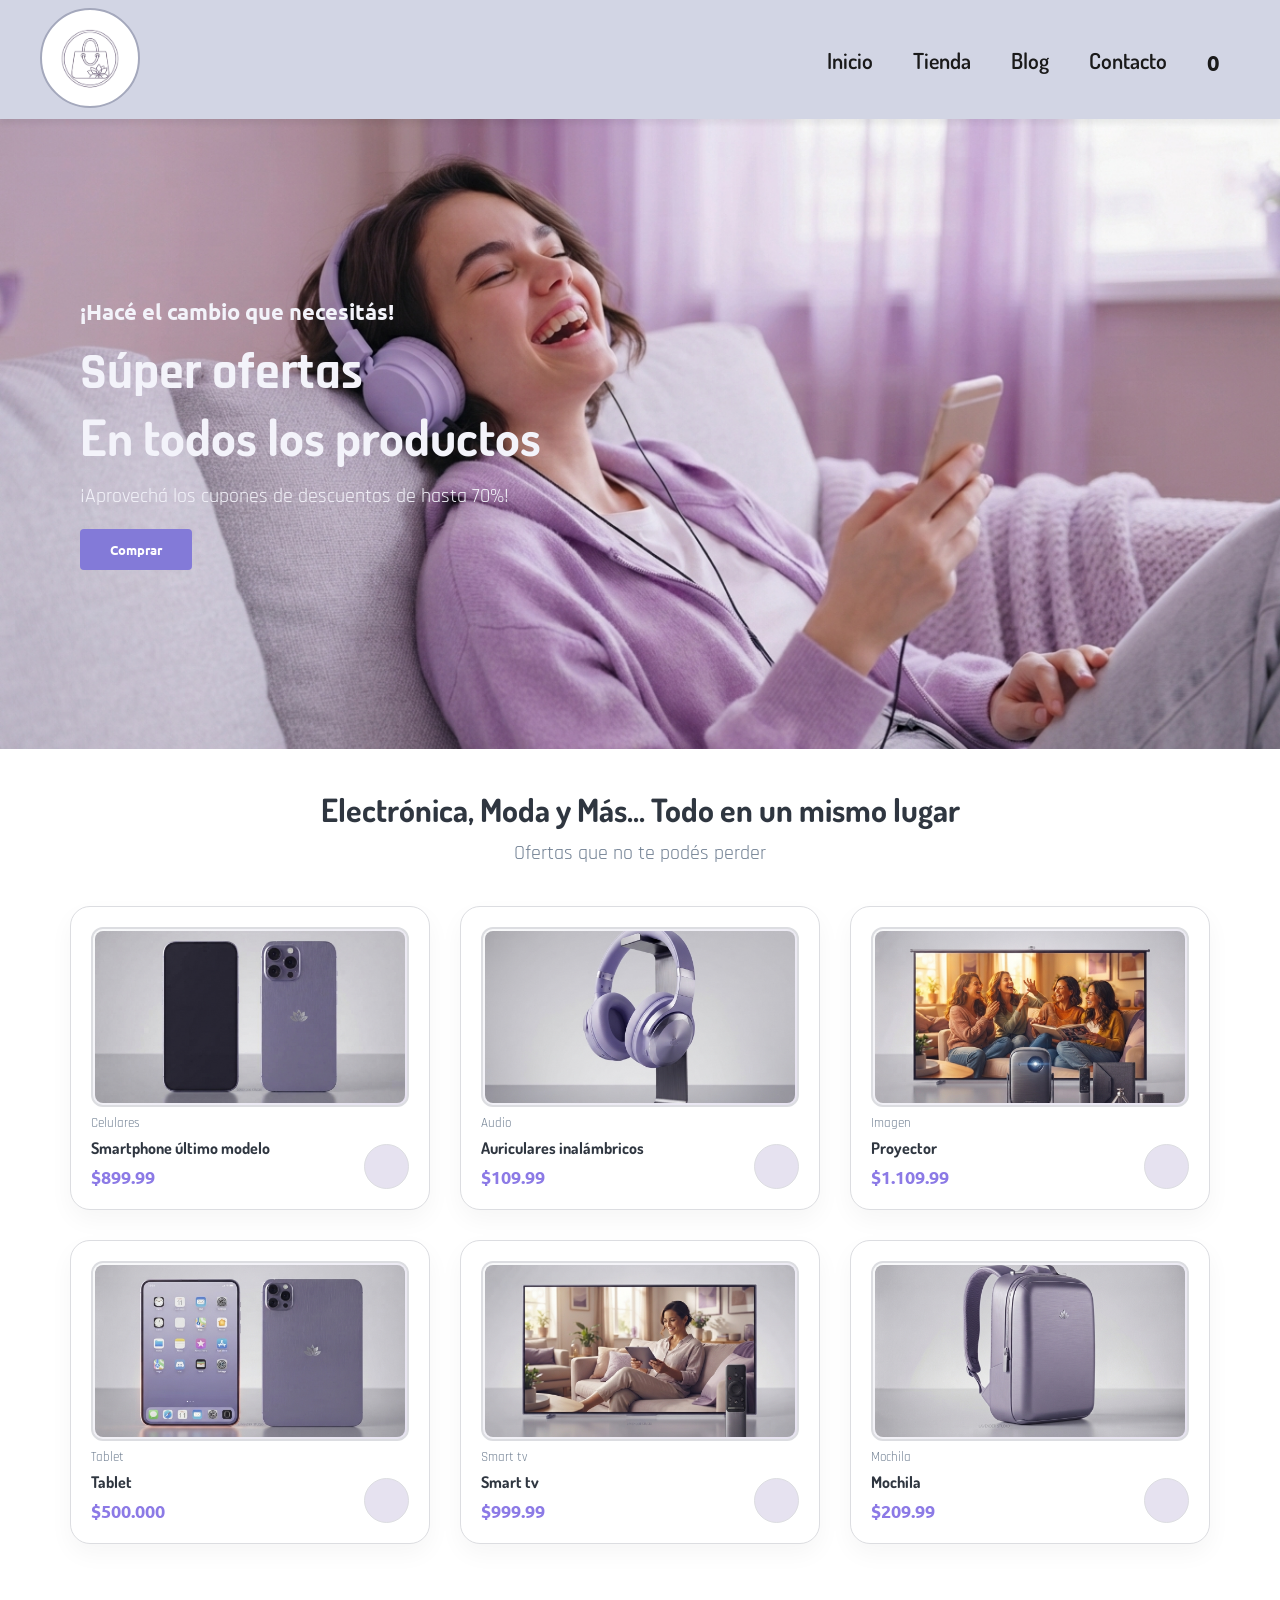
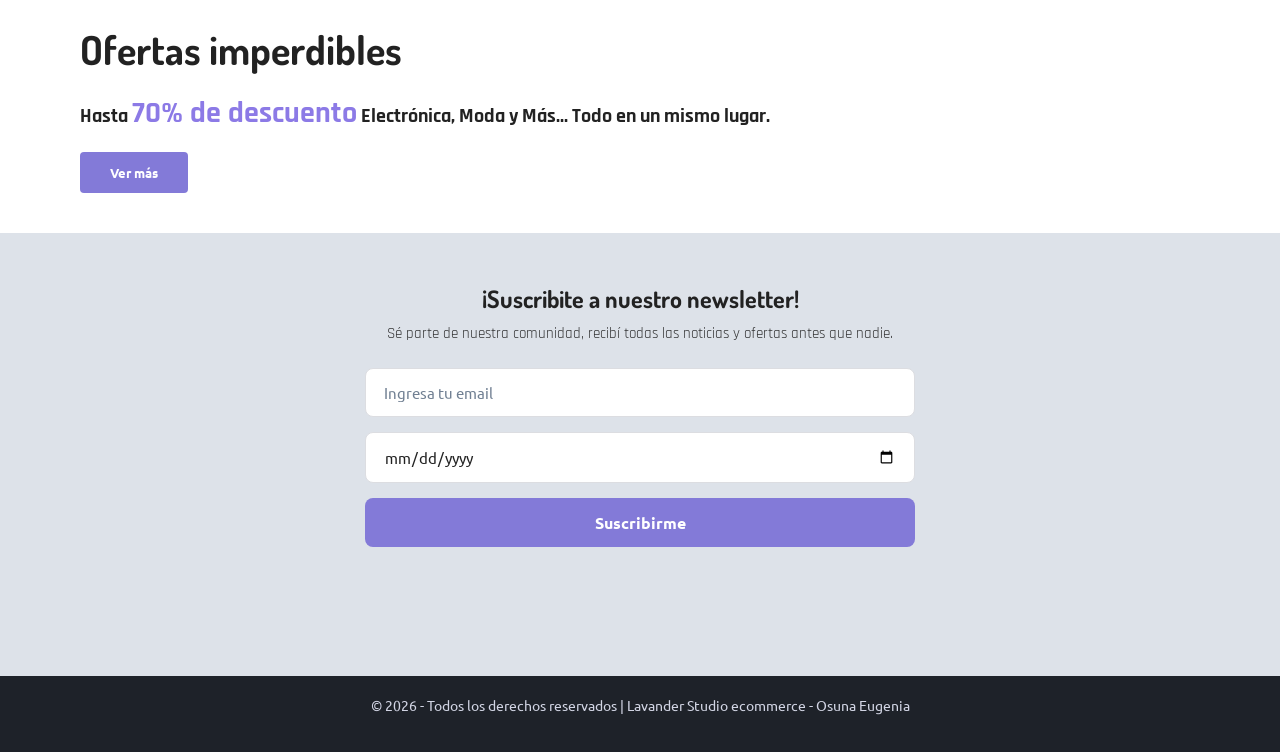
<file: index.html>
<!DOCTYPE html>
<html lang="es">
<head>
    <meta charset="UTF-8">
    <meta name="viewport" content="width=device-width, initial-scale=1.0">
    <title>Proyecto Front-end JS</title>
    <!-- Enlace a la hoja de estilos CSS -->
    <link rel="stylesheet" href="estilos/styles.css">
    <link rel="stylesheet" href="https://cdnjs.cloudflare.com/ajax/libs/font-awesome/6.4.0/css/all.min.css">
    <link rel='stylesheet' href='https://cdn-uicons.flaticon.com/2.6.0/uicons-regular-straight/css/uicons-regular-straight.css'>
   <link rel='stylesheet' href='https://cdn-uicons.flaticon.com/2.6.0/uicons-brands/css/uicons-brands.css'>
</head>
<body>
    <header class="encabezamiento"> 
        <!-- Logo de la tienda -->
        <a href="index.html">
            <img src="imagenes/logo1.jpg" class="logo" alt="Logo tienda" width="40" height="40">
        </a>
        <nav class="barra-de-navegacion">
            <ul>
                <li><a href="index.html">Inicio</a></li>
                <li><a href="páginas/tienda.html">Tienda</a></li>
               <li><a href="páginas/blog.html">Blog</a></li>
                <li><a href="páginas/contactos.html">Contacto</a></li>
                <li>
                    <a href="páginas/carrito.html">
                        <i class="fi fi-rs-bags-shopping"></i>
                        <span class="contador-carrito">0</span>
                    </a>
                </li>
            </ul>
        </nav>
        <div class="movil">
            <a href="páginas/carrito.html">
                <i class="fa-solid fa-bag-shopping"></i>
            </a>
            <i class="fa-solid fa-bars"></i>
        </div>
    </header>

    <main>
        <!-- ===================== HERO (portada) ====================== -->
        <section class="hero">
            <div class="hero-content">
                <h4>¡Hacé el cambio que necesitás!</h4>
                <h2>Súper ofertas</h2>
                <h1>En todos los productos</h1>
                <p>¡Aprovechá los cupones de descuentos de hasta 70%!</p>
                <button>Comprar</button>
            </div>
        </section>

        <!-- ===================== PRODUCTOS ====================== -->
        <section class="seccion-productos seccion-p1">
            <h2>Electrónica, Moda y Más... Todo en un mismo lugar</h2>
            <p>Ofertas que no te podés perder</p>
            <div class="productos-contenedor">
                
                <!-- Celular -->
                <div class="producto">
                    <img src="imagenes/productos/celular.jpg.jpg" alt="Celular">
                    <div class="descripcion-del-producto">
                        <span>Celulares</span>
                        <h5>Smartphone último modelo</h5>
                        <h4>$899.99</h4>
                    </div>
                    <a class="carrito" data-nombre="Smartphone último modelo" data-precio="899.99" data-imagen="imagenes/productos/celular.jpg">
                        <i class="fi fi-rs-bags-shopping"></i>
                    </a>
                </div>

                <!-- Auriculares -->
                <div class="producto">
                    <img src="imagenes/productos/auriculares.jpg" alt="Auriculares">
                    <div class="descripcion-del-producto">
                        <span>Audio</span>
                        <h5>Auriculares inalámbricos</h5>
                        <h4>$109.99</h4>
                    </div>
                    <a class="carrito" data-nombre="Auriculares inalámbricos" data-precio="109.99" data-imagen="imagenes/productos/auriculares.jpg">
                        <i class="fi fi-rs-bags-shopping"></i>
                    </a>
                </div>

                <!-- Proyector -->
                <div class="producto">
                    <img src="imagenes/productos/proyector.jpg" alt="Proyector">
                    <div class="descripcion-del-producto">
                        <span>Imagen</span>
                        <h5>Proyector</h5>
                        <h4>$1.109.99</h4>
                    </div>
                    <a class="carrito" data-nombre="Proyector" data-precio="1109.99" data-imagen="imagenes/productos/proyector.jpg">
                        <i class="fi fi-rs-bags-shopping"></i>
                    </a>
                </div>

                <!-- Tablet -->
                <div class="producto">
                    <img src="imagenes/productos/tablet.jpg" alt="Tablet">
                    <div class="descripcion-del-producto">
                        <span>Tablet</span>
                        <h5>Tablet</h5>
                        <h4>$500.000</h4>
                    </div>
                    <a class="carrito" data-nombre="Tablet" data-precio="500000" data-imagen="imagenes/productos/tablet.jpg">
                        <i class="fi fi-rs-bags-shopping"></i>
                    </a>
                </div>

                <!-- Smart TV -->
                <div class="producto">
                    <img src="imagenes/productos/television.jpg" alt="Smart tv">
                    <div class="descripcion-del-producto">
                        <span>Smart tv</span>
                        <h5>Smart tv</h5>
                        <h4>$999.99</h4>
                    </div>
                    <a class="carrito" data-nombre="Smart TV" data-precio="999.99" data-imagen="imagenes/productos/television.jpg">
                        <i class="fi fi-rs-bags-shopping"></i>
                    </a>
                </div>

                <!-- Mochila -->
                <div class="producto">
                    <img src="imagenes/productos/mochila.jpg" alt="Mochila">
                    <div class="descripcion-del-producto">
                        <span>Mochila</span>
                        <h5>Mochila</h5>
                        <h4>$209.99</h4>
                    </div>
                    <a class="carrito" data-nombre="Mochila" data-precio="209.99" data-imagen="imagenes/productos/mochila.jpg">
                        <i class="fi fi-rs-bags-shopping"></i>
                    </a>
                </div>

            </div> <!-- Cierre class productos-contenedor -->
        </section>

        <!--======================================= BANNER ==========================================-->
        <section class="seccion-banner-m1">
            <h4>Ofertas imperdibles</h4>
            <h2>Hasta <span>70% de descuento</span> Electrónica, Moda y Más... Todo en un mismo lugar.</h2>
            <button>Ver más</button>
        </section>
    </main>

    <footer>
        <!-- Newsletter -->
        <div class="newsletter-footer">
            <div class="newsletter-container">
                <h2>¡Suscribite a nuestro newsletter!</h2>
                <p>Sé parte de nuestra comunidad, recibí todas las noticias y ofertas antes que nadie.</p>
                
                <form class="newsletter-form">
                    <input type="email" placeholder="Ingresa tu email" required>
                    <input type="date" placeholder="dd/mm/aaaa" required>
                    <button type="submit">Suscribirme</button>
                </form>
            </div>
        </div>

        <div class="footer-main-content">
            <p>&copy; 2026 - Todos los derechos reservados | Lavander Studio ecommerce - Osuna Eugenia</p>
        <br>
        <div class="container-redes">
             <i class="fi fi-brands-instagram"></i>
             <i class="fi fi-brands-facebook"></i>
             <i class="fi fi-brands-whatsapp"></i>
        </div>
    </footer>
    <script src="script.js"></script>
</body>
</html>
</file>
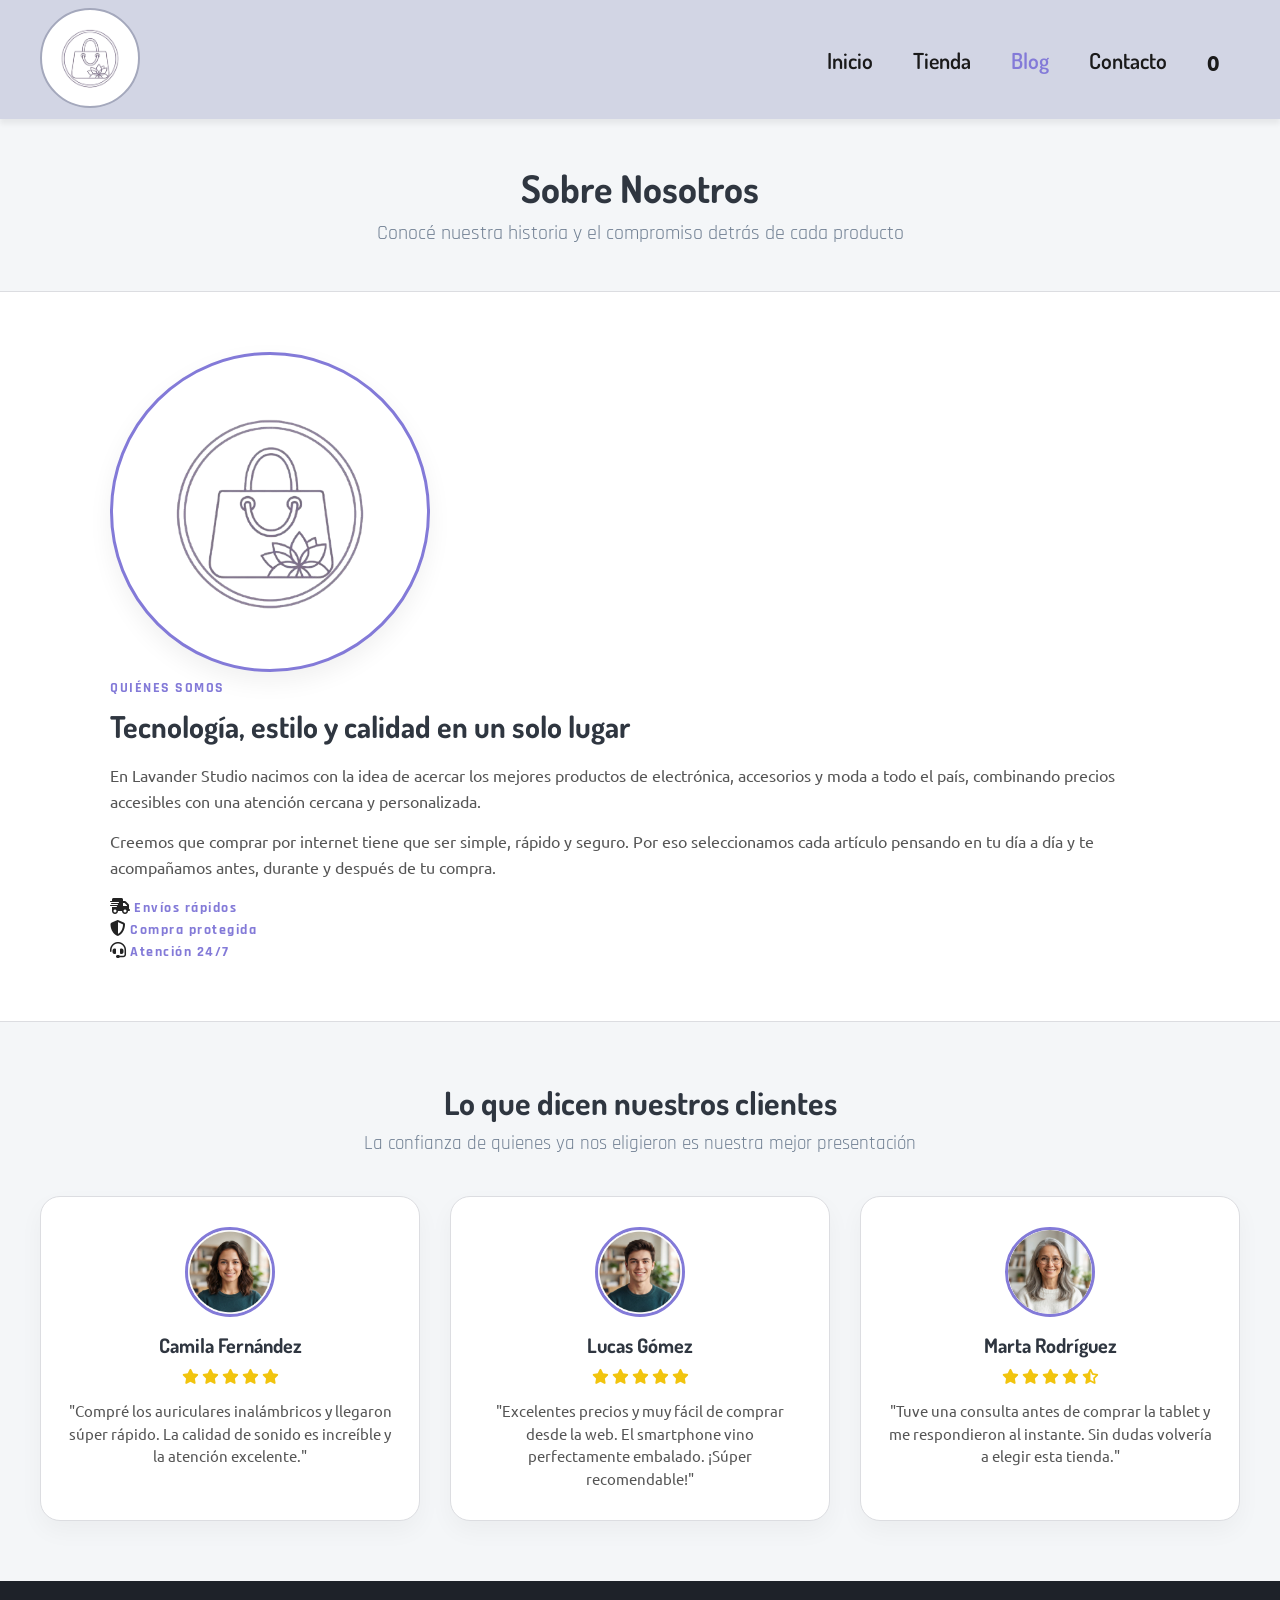
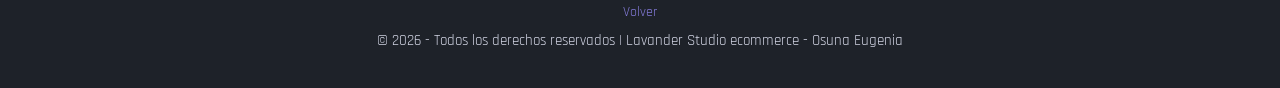
<file: páginas/blog.html>
<!DOCTYPE html>
<html lang="es">
<head>
    <meta charset="UTF-8">
    <meta name="viewport" content="width=device-width, initial-scale=1.0">
    <title>Blog - Ecommerce</title>
   <link rel="stylesheet" href="../estilos/blog.css">
    <link rel="stylesheet" href="https://cdnjs.cloudflare.com/ajax/libs/font-awesome/6.4.0/css/all.min.css">
    <link rel='stylesheet' href='https://cdn-uicons.flaticon.com/2.6.0/uicons-regular-straight/css/uicons-regular-straight.css'>
    <link rel='stylesheet' href='https://cdn-uicons.flaticon.com/2.6.0/uicons-brands/css/uicons-brands.css'>
</head>
<body>
    <header class="encabezamiento"> 
        <a href="../index.html">
            <img src="../imagenes/logo1.jpg" class="logo" alt="Logo tienda" width="40" height="40">
        </a>
        <nav class="barra-de-navegacion">
            <ul>
                <li><a href="../index.html">Inicio</a></li>
                <li><a href="tienda.html">Tienda</a></li>
                <li><a href="nosotros.html" class="active">Blog</a></li>
                <li><a href="contactos.html">Contacto</a></li>
                <li>
                    <a href="carrito.html">
                        <i class="fi fi-rs-bags-shopping"></i>
                        <span class="contador-carrito">0</span>
                    </a>
                </li>
            </ul>
        </nav>
        <div class="movil">
            <a href="carrito.html">
                <i class="fa-solid fa-bag-shopping"></i>
            </a>
            <i class="fa-solid fa-bars"></i>
        </div>
    </header>

    <main>
        <section class="encabezado-nosotros">
            <h2>Sobre Nosotros</h2>
            <p>Conocé nuestra historia y el compromiso detrás de cada producto</p>
        </section>

        <section class="seccion-historia">
            <div class="historia-contenedor">
                <div class="historia-imagen">
                    <img src="../imagenes/logo1.jpg" alt="Lavander Studio">
                </div>
                <div class="historia-texto">
                    <span>QUIÉNES SOMOS</span>
                    <h3>Tecnología, estilo y calidad en un solo lugar</h3>
                    <p>En Lavander Studio nacimos con la idea de acercar los mejores productos de electrónica, accesorios y moda a todo el país, combinando precios accesibles con una atención cercana y personalizada.</p>
                    <p>Creemos que comprar por internet tiene que ser simple, rápido y seguro. Por eso seleccionamos cada artículo pensando en tu día a día y te acompañamos antes, durante y después de tu compra.</p>
                    
                    <div class="beneficios-lista">
                        <div class="beneficio-item">
                            <i class="fa-solid fa-truck-fast"></i>
                            <span>Envíos rápidos</span>
                        </div>
                        <div class="beneficio-item">
                            <i class="fa-solid fa-shield-halved"></i>
                            <span>Compra protegida</span>
                        </div>
                        <div class="beneficio-item">
                            <i class="fa-solid fa-headset"></i>
                            <span>Atención 24/7</span>
                        </div>
                    </div>
                </div>
            </div>
        </section>

        <section class="seccion-resenas">
            <h2>Lo que dicen nuestros clientes</h2>
            <p>La confianza de quienes ya nos eligieron es nuestra mejor presentación</p>
            
            <div class="resenas-contenedor">
                
                <div class="resena-card">
                    <img src="../imagenes/personas/persona1.jpg.jfif" alt="Foto de Camila">
                    <h5>Camila Fernández</h5>
                    <div class="estrellas">
                        <i class="fa-solid fa-star"></i>
                        <i class="fa-solid fa-star"></i>
                        <i class="fa-solid fa-star"></i>
                        <i class="fa-solid fa-star"></i>
                        <i class="fa-solid fa-star"></i>
                    </div>
                    <p>"Compré los auriculares inalámbricos y llegaron súper rápido. La calidad de sonido es increíble y la atención excelente."</p>
                </div>

                <div class="resena-card">
                   <img src="../imagenes/personas/persona2.jpg.jfif" alt="Foto de Lucas">
                    <h5>Lucas Gómez</h5>
                    <div class="estrellas">
                        <i class="fa-solid fa-star"></i>
                        <i class="fa-solid fa-star"></i>
                        <i class="fa-solid fa-star"></i>
                        <i class="fa-solid fa-star"></i>
                        <i class="fa-solid fa-star"></i>
                    </div>
                    <p>"Excelentes precios y muy fácil de comprar desde la web. El smartphone vino perfectamente embalado. ¡Súper recomendable!"</p>
                </div>

                <div class="resena-card">
                    <img src="../imagenes/personas/persona3.jpg" alt="Foto de Marta">
                    <h5>Marta Rodríguez</h5>
                    <div class="estrellas">
                        <i class="fa-solid fa-star"></i>
                        <i class="fa-solid fa-star"></i>
                        <i class="fa-solid fa-star"></i>
                        <i class="fa-solid fa-star"></i>
                        <i class="fa-solid fa-star-half-stroke"></i>
                    </div>
                    <p>"Tuve una consulta antes de comprar la tablet y me respondieron al instante. Sin dudas volvería a elegir esta tienda."</p>
                </div>

            </div>
        </section>
    </main>

    <footer>
        <a href="../index.html">Volver</a>
        <div class="footer-contenido">
            <p>&copy; 2026 - Todos los derechos reservados | Lavander Studio ecommerce - Osuna Eugenia</p>
        </div>
        <br>
        <div class="container-redes">
             <i class="fi fi-brands-instagram"></i>
             <i class="fi fi-brands-facebook"></i>
             <i class="fi fi-brands-whatsapp"></i>
        </div>
    </footer>
    <script src="../script.js"></script>
</body>
</html>
</file>
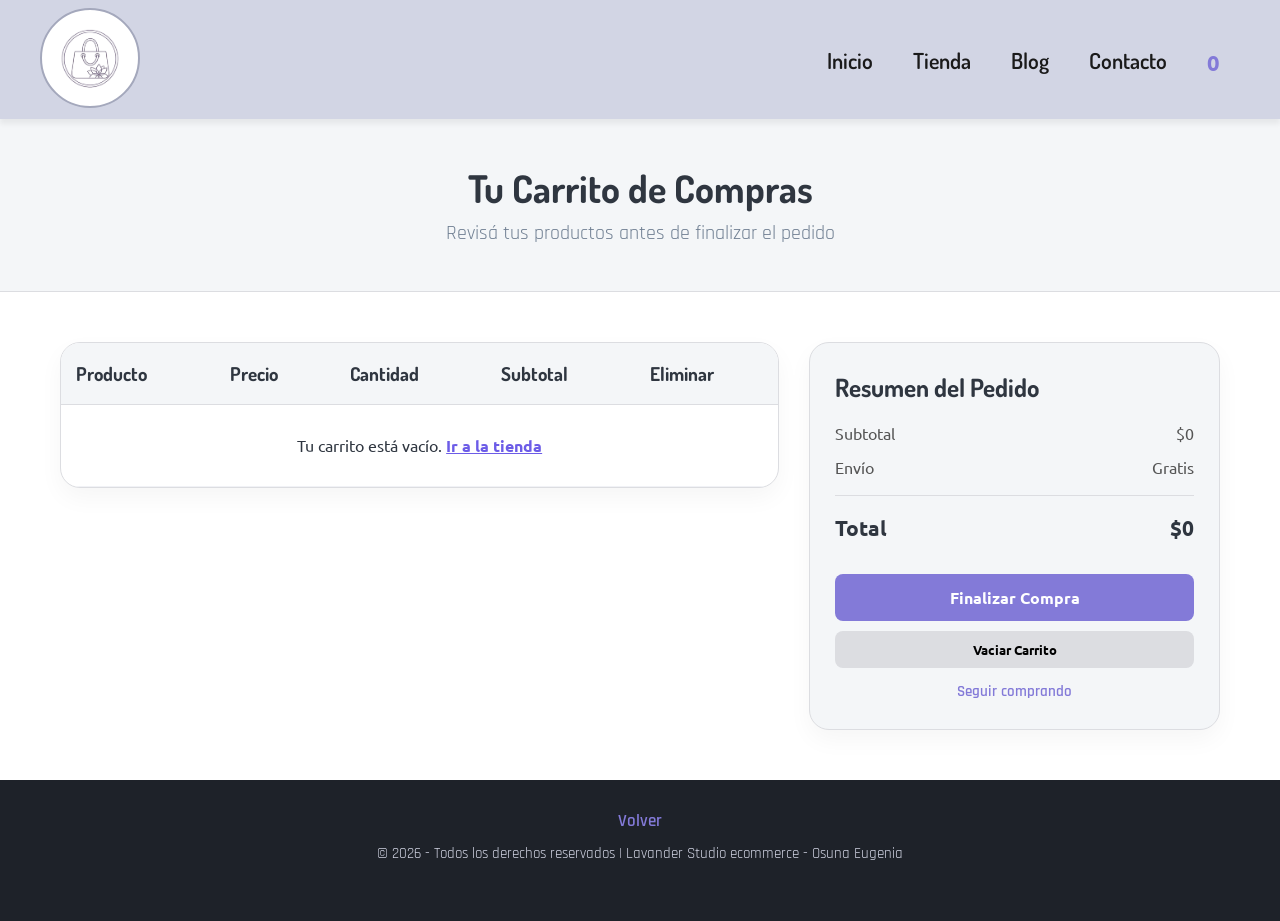
<file: páginas/carrito.html>
<!DOCTYPE html>
<html lang="es">
<head>
    <meta charset="UTF-8">
    <meta name="viewport" content="width=device-width, initial-scale=1.0">
    <meta name="description" content="Revisá los productos de tu carrito, editá cantidades y finalizá tu compra en Lavander Studio.">
    <meta name="keywords" content="carrito de compras, checkout, ecommerce, Lavander Studio">
    <title>Carrito - Lavander Studio</title>
    <link rel="stylesheet" href="../estilos/carrito.css">
    <link rel="stylesheet" href="https://cdnjs.cloudflare.com/ajax/libs/font-awesome/6.4.0/css/all.min.css">
    <link rel='stylesheet' href='https://cdn-uicons.flaticon.com/2.6.0/uicons-regular-straight/css/uicons-regular-straight.css'>
    <link rel='stylesheet' href='https://cdn-uicons.flaticon.com/2.6.0/uicons-brands/css/uicons-brands.css'>
</head>
<body>
    <header class="encabezamiento"> 
        <a href="../index.html">
            <img src="../imagenes/logo1.jpg" class="logo" alt="Logo Lavander Studio" width="40" height="40">
        </a>
        <nav class="barra-de-navegacion">
            <ul>
                <li><a href="../index.html">Inicio</a></li>
                <li><a href="tienda.html">Tienda</a></li>
                <li><a href="blog.html">Blog</a></li>
                <li><a href="contactos.html">Contacto</a></li>
                <li>
                    <a href="carrito.html" class="active" aria-label="Ver carrito de compras">
                        <i class="fi fi-rs-bags-shopping"></i>
                        <span class="contador-carrito">0</span>
                    </a>
                </li>
            </ul>
        </nav>
        <div class="movil">
            <a href="carrito.html" aria-label="Ver carrito de compras">
                <i class="fa-solid fa-bag-shopping"></i>
                <span class="contador-carrito">0</span>
            </a>
            <i class="fa-solid fa-bars"></i>
        </div>
    </header>

    <main>
        <section class="encabezado-carrito">
            <h2>Tu Carrito de Compras</h2>
            <p>Revisá tus productos antes de finalizar el pedido</p>
        </section>

        <section class="seccion-carrito">
            <div class="tabla-contenedor">
                <table class="tabla-carrito">
                    <thead>
                        <tr>
                            <th>Producto</th>
                            <th>Precio</th>
                            <th>Cantidad</th>
                            <th>Subtotal</th>
                            <th>Eliminar</th>
                        </tr>
                    </thead>
                    <tbody>
                        <!-- Los productos se cargan dinámicamente desde script.js -->
                    </tbody>
                </table>
            </div>

            <div class="resumen-compra">
                <h3>Resumen del Pedido</h3>
                <div class="resumen-fila">
                    <span>Subtotal</span>
                    <span id="carrito-subtotal">$0</span>
                </div>
                <div class="resumen-fila">
                    <span>Envío</span>
                    <span>Gratis</span>
                </div>
                <hr>
                <div class="resumen-fila total">
                    <span>Total</span>
                    <span id="carrito-total">$0</span>
                </div>
                <button type="button" class="btn-finalizar">Finalizar Compra</button>
                <button type="button" id="btn-vaciar-carrito" style="width: 100%; margin-top: 10px; padding: 10px; background: #dcdde1; border: none; border-radius: 8px; cursor: pointer; font-weight: 600;">Vaciar Carrito</button>
                <div id="mensaje-compra"></div>
                <a href="tienda.html" class="seguir-comprando">Seguir comprando</a>
            </div>
        </section>
    </main>

    <footer>
        <a href="../index.html">Volver</a>
        <div class="footer-contenido">
            <p>&copy; 2026 - Todos los derechos reservados | Lavander Studio ecommerce - Osuna Eugenia</p>
        </div>
        <br>
        <div class="container-redes">
             <i class="fi fi-brands-instagram"></i>
             <i class="fi fi-brands-facebook"></i>
             <i class="fi fi-brands-whatsapp"></i>
        </div>
    </footer>
    <script src="../script.js"></script>
</body>
</html>
</file>
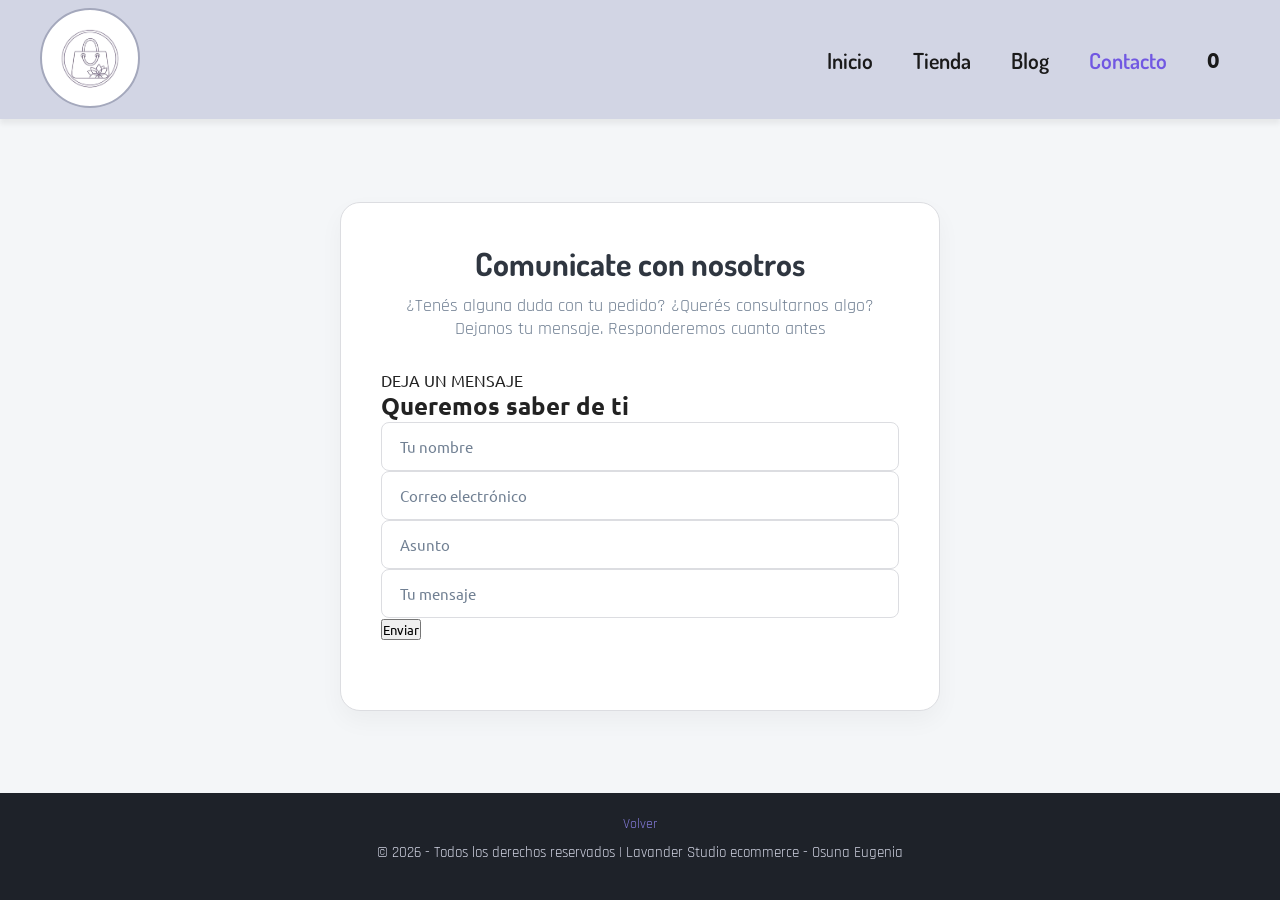
<file: páginas/contactos.html>
<!DOCTYPE html>
<html lang="es">
<head>
    <meta charset="UTF-8">
    <meta name="viewport" content="width=device-width, initial-scale=1.0">
    <meta name="description" content="Comunicate con Lavander Studio para consultas sobre tus pedidos, productos o envíos.">
    <meta name="keywords" content="contacto, soporte, consultas, ecommerce, Lavander Studio">
    <title>Contacto - Lavander Studio</title>
    
    <link rel="stylesheet" href="../estilos/contacto.css">
    <link rel="stylesheet" href="https://cdnjs.cloudflare.com/ajax/libs/font-awesome/6.4.0/css/all.min.css">
    <link rel='stylesheet' href='https://cdn-uicons.flaticon.com/2.6.0/uicons-regular-straight/css/uicons-regular-straight.css'>
    <link rel='stylesheet' href='https://cdn-uicons.flaticon.com/2.6.0/uicons-brands/css/uicons-brands.css'>
</head>
<body>
    <header class="encabezamiento"> 
        <!-- Logo tienda-->
        <a href="../index.html">
            <img src="../imagenes/logo1.jpg" class="logo" alt="Logo Lavander Studio" width="40" height="40">
        </a>
        <nav class="barra-de-navegacion">
            <ul>
                <li><a href="../index.html">Inicio</a></li>
                <li><a href="tienda.html">Tienda</a></li>
                <li><a href="blog.html">Blog</a></li>
                <li><a href="contactos.html" class="active">Contacto</a></li>
                <li>
                    <a href="carrito.html" aria-label="Ver carrito de compras">
                        <i class="fi fi-rs-bags-shopping"></i>
                        <span class="contador-carrito">0</span>
                    </a>
                </li>
            </ul>
        </nav>
        <div class="movil">
            <a href="carrito.html" aria-label="Ver carrito de compras">
                <i class="fa-solid fa-bag-shopping"></i>
                <span class="contador-carrito">0</span>
            </a>
            <i class="fa-solid fa-bars"></i>
        </div>
    </header>

    <main class="contacto-container">
        <section class="contacto-card">  
            <h1>Comunicate con nosotros</h1>
            <p>¿Tenés alguna duda con tu pedido? ¿Querés consultarnos algo? Dejanos tu mensaje. Responderemos cuanto antes</p> 
            
            <!--  FORMULARIO CONTACTO -->
            <form id="formulario-contacto" novalidate>
                <span>DEJA UN MENSAJE</span>
                <h2>Queremos saber de ti</h2>
                
                <!-- Nombre -->
                <div class="campo-control">
                    <input type="text" id="nombre" name="nombre" placeholder="Tu nombre">
                </div>
                
                <!-- Correo electrónico -->
                <div class="campo-control">
                    <input type="email" id="email" name="correo" placeholder="Correo electrónico">
                </div>

                <!-- Asunto -->
                <div class="campo-control">
                    <input type="text" id="Asunto" name="Asunto" placeholder="Asunto">
                </div>

                <!-- Mensaje -->
                <div class="campo-control">
                    <input type="text" id="Mensaje" name="Mensaje" placeholder="Tu mensaje">
                </div>

                <button type="submit">Enviar</button>
                <p id="mensaje-validacion"></p>
            </form>
        </section>
    </main>

    <footer>
        <a href="../index.html">Volver</a>
        <div class="footer-contenido">
            <p>&copy; 2026 - Todos los derechos reservados | Lavander Studio ecommerce - Osuna Eugenia</p>
        </div>
        <br>
        <div class="container-redes">
             <i class="fi fi-brands-instagram"></i>
             <i class="fi fi-brands-facebook"></i>
             <i class="fi fi-brands-whatsapp"></i>
        </div>
    </footer>
    <script src="../script.js"></script>
</body>
</html>
</file>
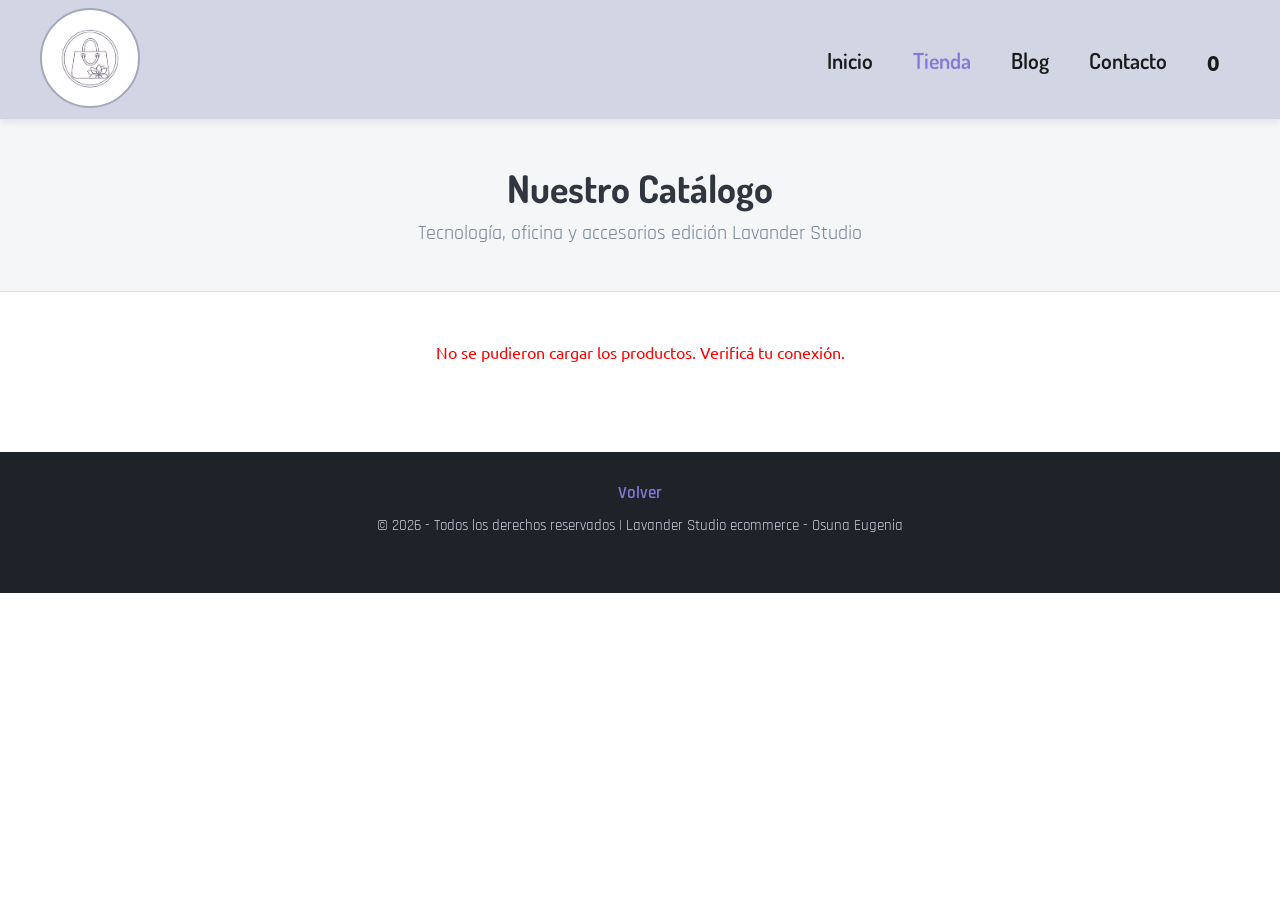
<file: páginas/tienda.html>
<!DOCTYPE html>
<html lang="es">
<head>
    <meta charset="UTF-8">
    <meta name="viewport" content="width=device-width, initial-scale=1.0">
    <title>Tienda - Lavander Studio</title>
    <link rel="stylesheet" href="../estilos/tienda.css">
    <link rel="stylesheet" href="https://cdnjs.cloudflare.com/ajax/libs/font-awesome/6.4.0/css/all.min.css">
    <link rel='stylesheet' href='https://cdn-uicons.flaticon.com/2.6.0/uicons-regular-straight/css/uicons-regular-straight.css'>
    <link rel='stylesheet' href='https://cdn-uicons.flaticon.com/2.6.0/uicons-brands/css/uicons-brands.css'>
</head>
<body>
    <header class="encabezamiento"> 
        <a href="../index.html">
            <img src="../imagenes/logo1.jpg" class="logo" alt="Logo tienda" width="40" height="40">
        </a>
        <nav class="barra-de-navegacion">
            <ul>
                <li><a href="../index.html">Inicio</a></li>
                <li><a href="tienda.html" class="active">Tienda</a></li>
                <li><a href="blog.html">Blog</a></li>
                <li><a href="contactos.html">Contacto</a></li>
                <li>
                    <a href="carrito.html">
                        <i class="fi fi-rs-bags-shopping"></i>
                        <span class="contador-carrito">0</span>
                    </a>
                </li>
            </ul>
        </nav>
        <div class="movil">
            <a href="carrito.html"><i class="fa-solid fa-bag-shopping"></i></a>
            <i class="fa-solid fa-bars"></i>
        </div>
    </header>

    <main>
        <section class="encabezado-tienda">
            <h2>Nuestro Catálogo</h2>
            <p>Tecnología, oficina y accesorios edición Lavander Studio</p>
        </section>

        <section class="seccion-productos">
            <div class="productos-grid">
                
                <article class="producto-card">
                    <img src="../imagenes/productos/auriculares.jpg" alt="Auriculares Inalámbricos Lavander">
                    <div class="producto-info">
                        <span>AUDIO</span>
                        <h3>Auriculares Inalámbricos Pro</h3>
                        <p class="precio">$45.000</p>
                        <a href="carrito.html" class="btn-agregar"><i class="fa-solid fa-cart-plus"></i> Agregar al carrito</a>
                    </div>
                </article>

                <article class="producto-card">
                    <img src="../imagenes/productos/celular.jpg.jpg" alt="Smartphone Lavander Edition">
                    <div class="producto-info">
                        <span>TECNOLOGÍA</span>
                        <h3>Smartphone Lavander Edition</h3>
                        <p class="precio">$480.000</p>
                        <a href="carrito.html" class="btn-agregar"><i class="fa-solid fa-cart-plus"></i> Agregar al carrito</a>
                    </div>
                </article>

                <article class="producto-card">
                    <img src="../imagenes/productos/rejol-jpg.jfif" alt="Smartwatch Lavander Series">
                    <div class="producto-info">
                        <span>WEARABLES</span>
                        <h3>Smartwatch Lavander Series</h3>
                        <p class="precio">$68.000</p>
                        <a href="carrito.html" class="btn-agregar"><i class="fa-solid fa-cart-plus"></i> Agregar al carrito</a>
                    </div>
                </article>

                <article class="producto-card">
                    <img src="../imagenes/productos/tablet.jpg" alt="Tablet Lavander Pro">
                    <div class="producto-info">
                        <span>TECNOLOGÍA</span>
                        <h3>Tablet Lavander Pro 11"</h3>
                        <p class="precio">$310.000</p>
                        <a href="carrito.html" class="btn-agregar"><i class="fa-solid fa-cart-plus"></i> Agregar al carrito</a>
                    </div>
                </article>

                <article class="producto-card">
                    <img src="../imagenes/productos/television.jpg" alt="Smart TV 4K Ultra HD">
                    <div class="producto-info">
                        <span>HOGAR</span>
                        <h3>Smart TV 4K Ultra HD</h3>
                        <p class="precio">$520.000</p>
                        <a href="carrito.html" class="btn-agregar"><i class="fa-solid fa-cart-plus"></i> Agregar al carrito</a>
                    </div>
                </article>

                <article class="producto-card">
                    <img src="../imagenes/productos/proyector.jpg" alt="Proyector Portátil HD">
                    <div class="producto-info">
                        <span>HOGAR</span>
                        <h3>Proyector Portátil HD</h3>
                        <p class="precio">$120.000</p>
                        <a href="carrito.html" class="btn-agregar"><i class="fa-solid fa-cart-plus"></i> Agregar al carrito</a>
                    </div>
                </article>

                <article class="producto-card">
                    <img src="../imagenes/productos/mochila.jpg" alt="Mochila Urbana Rígida">
                    <div class="producto-info">
                        <span>ACCESORIOS</span>
                        <h3>Mochila Urbana Rígida</h3>
                        <p class="precio">$42.500</p>
                        <a href="carrito.html" class="btn-agregar"><i class="fa-solid fa-cart-plus"></i> Agregar al carrito</a>
                    </div>
                </article>

                <article class="producto-card">
                    <img src="../imagenes/productos/maletin.jpg" alt="Maletín Ejecutivo Lavander">
                    <div class="producto-info">
                        <span>ACCESORIOS</span>
                        <h3>Maletín Ejecutivo Rígido</h3>
                        <p class="precio">$39.000</p>
                        <a href="carrito.html" class="btn-agregar"><i class="fa-solid fa-cart-plus"></i> Agregar al carrito</a>
                    </div>
                </article>

                <article class="producto-card">
                    <img src="../imagenes/productos/cuaderno.jpg" alt="Cuaderno Anillado Lavander">
                    <div class="producto-info">
                        <span>OFICINA</span>
                        <h3>Cuaderno Anillado Studio</h3>
                        <p class="precio">$14.500</p>
                        <a href="carrito.html" class="btn-agregar"><i class="fa-solid fa-cart-plus"></i> Agregar al carrito</a>
                    </div>
                </article>

                <article class="producto-card">
                    <img src="../imagenes/productos/lapicera.jpg" alt="Lapicera Metálica Lavander">
                    <div class="producto-info">
                        <span>OFICINA</span>
                        <h3>Lapicera Ejecutiva Studio</h3>
                        <p class="precio">$8.900</p>
                        <a href="carrito.html" class="btn-agregar"><i class="fa-solid fa-cart-plus"></i> Agregar al carrito</a>
                    </div>
                </article>

            </div>
        </section>
    </main>

    <footer>
        <a href="../index.html">Volver</a>
        <div class="footer-contenido">
            <p>&copy; 2026 - Todos los derechos reservados | Lavander Studio ecommerce - Osuna Eugenia</p>
        </div>
        <br>
        <div class="container-redes">
             <i class="fi fi-brands-instagram"></i>
             <i class="fi fi-brands-facebook"></i>
             <i class="fi fi-brands-whatsapp"></i>
        </div>
    </footer>
    <script src="../script.js"></script>
</body>
</html>
</file>
<file: estilos/styles.css>
@import url('https://fonts.googleapis.com/css2?family=Bricolage+Grotesque:opsz,wght@12..96,200..800&display=swap');
@import url('https://fonts.googleapis.com/css2?family=Ubuntu:ital,wght@0,300;0,400;0,500;0,700;1,300;1,400;1,500;1,700&display=swap');
@import url('https://fonts.googleapis.com/css2?family=Dosis:wght@200..800&display=swap');
@import url('https://fonts.googleapis.com/css2?family=Rajdhani:wght@300;400;500;600;700&display=swap');

* {
    margin: 0;
    padding: 0;
    box-sizing: border-box;
    font-family: 'Ubuntu', sans-serif, Tahoma, Verdana;
}

body {
    background-color: #ffffff;
    color: #222;
}

.encabezamiento {
    display: flex;
    align-items: center;
    justify-content: space-between;
    padding: 8px 40px; 
    background: #d2d5e4;
    box-shadow: 0 5px 5px rgba(0, 0, 0, 0.06);
    position: sticky;
    top: 0;
    z-index: 999;
}

.logo {
    width: 100px;
    height: 100px;
    border-radius: 50%;
    object-fit: cover;
    border: 2px solid #a4a8bc;
    background: #fff;
}

.barra-de-navegacion ul {
    display: flex;
    align-items: center;
    list-style: none;
}

.barra-de-navegacion li {
    padding: 0 20px;
}

.barra-de-navegacion li a {
    text-decoration: none;
    font-size: 22px;
    font-weight: 600;
    color: #1a1a1a;
    transition: 0.3s ease;
    font-family: 'Dosis', sans-serif, Tahoma, Verdana;
}

.barra-de-navegacion li a:hover,
.barra-de-navegacion li a.active {
    color: #837ad8;
}

.barra-de-navegacion a i.fi {
    font-size: 30px;
}

.movil {
    display: none; 
}

.hero {
    background-image: url('../imagenes/hero4.jpg');
    background-color: #f4f6f8;
    height: 70vh;
    background-size: cover;
    background-position: top 25% right 0;
    padding: 0 80px;
    display: flex;
    flex-direction: column;
    align-items: flex-start;
    justify-content: center;   
}

.hero-content h4 {
    padding-bottom: 15px;
    font-size: 22px;
    color: #f3f3fa;
}

.hero-content h2 {
    font-size: 50px;
    color: #f3f3fa;
    font-family: 'Rajdhani', sans-serif, Tahoma, Verdana;
}

.hero-content h1 {
    font-size: 50px;
    color: #f3f3fa;
    font-family: 'Dosis', sans-serif, Tahoma, Verdana;
}

.hero-content p {
    font-size: 20px;
    color: #f3f3fa;
    margin: 15px 0 20px 0;
    font-family: 'Rajdhani', sans-serif, Tahoma, Verdana;
}

.hero-content button {
    background-color: #837ad8;
    color: white;
    padding: 12px 30px;
    border: none;
    border-radius: 4px;
    font-weight: 600;
    cursor: pointer;
    transition: 0.2s;
}

.hero-content button:hover {
    background-color: #7158e2;
}

.seccion-productos {
    text-align: center;
    padding: 40px 20px;
}

.seccion-productos h2 {
    font-size: 32px;
    color: #2f3640;
    font-family: 'Dosis', sans-serif, Tahoma, Verdana;
}

.seccion-productos p {
    color: #718093;
    margin-top: 10px;
    margin-bottom: 40px;
    font-family: 'Rajdhani', sans-serif, Tahoma, Verdana;
    font-size: 20px;
}

.productos-contenedor {
    display: flex;
    flex-wrap: wrap;
    justify-content: center;
    gap: 30px;
    max-width: 1200px;
    margin: 0 auto;
}

.producto {
    width: 31%; 
    min-width: 320px; 
    max-width: 360px;
    border: 1px solid #dcdde1;
    border-radius: 20px;
    padding: 20px; 
    cursor: pointer;
    box-shadow: 0 10px 25px rgba(0, 0, 0, 0.04);
    transition: 0.2s ease;
    position: relative;
    background: #fff;
    text-align: left;
}

.producto:hover {
    box-shadow: 0 15px 35px rgba(0, 0, 0, 0.08);
}

.producto img {
    width: 100%;
    height: 180px;
    object-fit: cover;
    border-radius: 12px;
    border: 2px solid #dcdde1;
    background: linear-gradient(135deg, #f8f9fa, #e6e2f0);
    padding: 2px;
}

.descripcion-del-producto span {
    color: #718093;
    font-size: 13px;
    font-family: 'Rajdhani', sans-serif, Tahoma, Verdana;
}

.descripcion-del-producto h5 {
    padding-top: 7px;
    color: #2f3640;
    font-size: 16px; 
    font-family: 'Dosis', sans-serif, Tahoma, Verdana;
}

.descripcion-del-producto h4 {
    padding-top: 7px;
    font-size: 18px;
    font-weight: 700;
    color: #8c7ae6;
    font-family: 'Ubuntu', sans-serif, Tahoma, Verdana;
}

.producto .carrito {
    position: absolute;
    bottom: 20px;
    right: 20px;
    width: 45px;
    height: 45px;
    line-height: 45px;
    border-radius: 50px;
    background-color: #e6e2f0;
    color: #8c7ae6;
    text-align: center;
    border: 1px solid #dcdde1;
}

.producto .carrito:hover {
    background-color: #8c7ae6;
    color: #fff;
}

.seccion-banner-m1 {
    display: flex;
    flex-direction: column;
    align-items: flex-start;
    gap: 20px;
    padding: 40px 80px;
}

.seccion-banner-m1 h4 { 
    font-size: 40px;
    color: #222;
    font-family: 'Dosis', sans-serif, Tahoma, Verdana;
}

.seccion-banner-m1 h2 {
    font-size: 20px;
    color: #222;
    font-family: 'Rajdhani', sans-serif, Tahoma, Verdana; 
}

.seccion-banner-m1 span {
    font-size: 30px;
    color: #8c7ae6;
    font-family: 'Rajdhani', sans-serif, Tahoma, Verdana;
}

.seccion-banner-m1 button {
    background-color: #837ad8;
    color: white;
    padding: 12px 30px;
    border: none;
    border-radius: 4px;
    font-weight: 600;
    cursor: pointer;
    transition: 0.2s;
}

.seccion-banner-m1 button:hover {
    background-color: #7158e2;
}

.newsletter-footer {
    background-color: #dde2e9;
    color: #ffffff;
    padding: 50px 20px;
    text-align: center;
}

.newsletter-container {
    max-width: 550px;
    margin: 0 auto;
}

.newsletter-footer h2 {
    font-size: 24px;
    margin-bottom: 10px;
    color: #222;
    font-family: 'Dosis', sans-serif, Tahoma, Verdana;
}

.newsletter-footer p {
    font-size: 15px;
    margin-bottom: 25px;
    opacity: 0.9;
    color: #222;
    font-family: 'Rajdhani', sans-serif, Tahoma, Verdana;
} 

.newsletter-form {
    display: flex;
    flex-direction: column;
    gap: 15px;
}

.newsletter-form input {
    padding: 14px 18px;
    font-size: 15px;
    border-radius: 8px;
    border: 1px solid #dcdde1;
    outline: none;
    width: 100%;
    background-color: #ffffff;
    color: #222;
}

.newsletter-form input::placeholder {
    color: #718093;
}

.newsletter-form button {
    background-color: #837ad8;
    color: white;
    padding: 14px 18px;
    font-size: 16px;
    font-weight: 600;
    border: none;
    border-radius: 8px;
    cursor: pointer;
    transition: background-color 0.2s ease;
}

.newsletter-form button:hover {
    background-color: #7158e2;
}

.footer-main-content {
    background-color: #1e2229;
    color: #d2d5e4;
    text-align: center;
    padding: 20px;
    font-size: 14px;
}

.container-redes {
    display: flex;
    justify-content: center;
    gap: 15px;
    font-size: 20px;
}

/* para tablet */
@media (max-width: 992px) {
    .encabezamiento {
        padding: 10px 20px;
    }

    .logo {
        width: 75px;
        height: 75px;
    }

    .barra-de-navegacion li {
        padding: 0 10px;
    }

    .barra-de-navegacion li a {
        font-size: 18px;
    }

    .hero {
        height: 55vh;
        padding: 0 40px;
        background-position: center;
    }

    .hero-content h2,
    .hero-content h1 {
        font-size: 38px;
    }

    .producto {
        width: 45%;
        min-width: 280px;
    }

    .seccion-banner-m1 {
        padding: 30px 40px;
    }
}

/* para celular */
@media (max-width: 600px) {
    .encabezamiento {
        padding: 10px 15px;
    }

    .logo {
        width: 60px;
        height: 60px;
    }

    .barra-de-navegacion {
        display: none;
    }

    .movil {
        display: flex;
        align-items: center;
        gap: 15px;
        font-size: 22px;
    }

    .movil a {
        color: #1a1a1a;
    }

    .hero {
        height: 50vh;
        padding: 0 20px;
        align-items: center;
        text-align: center;
    }

    .hero-content h4 {
        font-size: 18px;
    }

    .hero-content h2,
    .hero-content h1 {
        font-size: 30px;
    }

    .hero-content p {
        font-size: 16px;
    }

    .seccion-productos h2 {
        font-size: 24px;
    }

    .producto {
        width: 100%;
        min-width: auto;
    }

    .seccion-banner-m1 {
        padding: 30px 20px;
        align-items: center;
        text-align: center;
    }

    .seccion-banner-m1 h4 {
        font-size: 28px;
    }

    .seccion-banner-m1 span {
        font-size: 24px;
    }
}
</file>
<file: estilos/blog.css>
@import url('https://fonts.googleapis.com/css2?family=Bricolage+Grotesque:opsz,wght@12..96,200..800&display=swap');
@import url('https://fonts.googleapis.com/css2?family=Ubuntu:ital,wght@0,300;0,400;0,500;0,700;1,300;1,400;1,500;1,700&display=swap');
@import url('https://fonts.googleapis.com/css2?family=Dosis:wght@200..800&display=swap');
@import url('https://fonts.googleapis.com/css2?family=Rajdhani:wght@300;400;500;600;700&display=swap');

* {
    margin: 0;
    padding: 0;
    box-sizing: border-box;
    font-family: 'Ubuntu', sans-serif, Tahoma, Verdana;
}

body {
    background-color: #ffffff;
    color: #222;
}

.encabezamiento {
    display: flex;
    align-items: center;
    justify-content: space-between;
    padding: 8px 40px; 
    background: #d2d5e4;
    box-shadow: 0 5px 5px rgba(0, 0, 0, 0.06);
    position: sticky;
    top: 0;
    z-index: 999;
}

.logo {
    width: 100px;
    height: 100px;
    border-radius: 50%;
    object-fit: cover;
    border: 2px solid #a4a8bc;
    background: #fff;
}

.barra-de-navegacion ul {
    display: flex;
    align-items: center;
    list-style: none;
}

.barra-de-navegacion li {
    padding: 0 20px;
}

.barra-de-navegacion li a {
    text-decoration: none;
    font-size: 22px;
    font-weight: 600;
    color: #1a1a1a;
    transition: 0.3s ease;
    font-family: 'Dosis', sans-serif, Tahoma, Verdana;
}

.barra-de-navegacion li a:hover,
.barra-de-navegacion li a.active {
    color: #837ad8;
}

.barra-de-navegacion a i.fi {
    font-size: 30px;
}

.movil {
    display: none; 
}

/* Encabezado superior (aplica tanto a blog como a nosotros) */
.encabezado-blog,
.encabezado-nosotros {
    background-color: #f4f6f8;
    text-align: center;
    padding: 45px 20px;
    border-bottom: 1px solid #dcdde1;
}

.encabezado-blog h2,
.encabezado-nosotros h2 {
    font-size: 38px;
    color: #2f3640;
    font-family: 'Dosis', sans-serif, Tahoma, Verdana;
}

.encabezado-blog p,
.encabezado-nosotros p {
    font-size: 20px;
    color: #718093;
    margin-top: 8px;
    font-family: 'Rajdhani', sans-serif, Tahoma, Verdana;
}

/* Sección historia / presentación */
.seccion-historia {
    display: flex;
    align-items: center;
    justify-content: center;
    gap: 50px;
    max-width: 1100px;
    margin: 0 auto;
    padding: 60px 20px;
}

.historia-imagen img {
    width: 320px;
    height: 320px;
    border-radius: 50%;
    object-fit: cover;
    border: 3px solid #837ad8;
    background: #fff;
    box-shadow: 0 10px 25px rgba(0, 0, 0, 0.06);
}

.historia-texto {
    flex: 1;
    text-align: left;
}

.historia-texto span {
    font-size: 14px;
    color: #837ad8;
    font-weight: 700;
    letter-spacing: 1.5px;
    font-family: 'Rajdhani', sans-serif, Tahoma, Verdana;
}

.historia-texto h3 {
    font-size: 30px;
    color: #2f3640;
    font-family: 'Dosis', sans-serif, Tahoma, Verdana;
    margin: 10px 0 18px 0;
}

.historia-texto p {
    font-size: 16px;
    color: #555;
    line-height: 1.6;
    margin-bottom: 15px;
    font-family: 'Ubuntu', sans-serif, Tahoma, Verdana;
}

.historia-destacados {
    display: flex;
    flex-wrap: wrap;
    gap: 20px;
    margin-top: 25px;
}

.historia-destacados div {
    display: flex;
    align-items: center;
    gap: 8px;
    background-color: #f4f6f8;
    padding: 10px 16px;
    border-radius: 10px;
    border: 1px solid #dcdde1;
    font-size: 15px;
    font-weight: 600;
    color: #2f3640;
}

.historia-destacados i {
    color: #837ad8;
    font-size: 18px;
}

/* Sección artículos */
.seccion-articulos {
    padding: 50px 20px;
    max-width: 1200px;
    margin: 0 auto;
}

.articulos-contenedor {
    display: flex;
    flex-wrap: wrap;
    justify-content: center;
    gap: 30px;
}

.articulo-card {
    width: 31%;
    min-width: 310px;
    max-width: 360px;
    border: 1px solid #dcdde1;
    border-radius: 20px;
    overflow: hidden;
    background: #ffffff;
    box-shadow: 0 10px 25px rgba(0, 0, 0, 0.04);
    transition: 0.2s ease;
    display: flex;
    flex-direction: column;
}

.articulo-card:hover {
    box-shadow: 0 15px 35px rgba(0, 0, 0, 0.08);
}

.articulo-card img {
    width: 100%;
    height: 200px;
    object-fit: cover;
    border-bottom: 1px solid #dcdde1;
}

.articulo-contenido {
    padding: 25px 20px;
    text-align: left;
    display: flex;
    flex-direction: column;
    flex: 1;
}

.articulo-contenido span {
    font-size: 13px;
    color: #8c7ae6;
    font-weight: 700;
    font-family: 'Rajdhani', sans-serif, Tahoma, Verdana;
    margin-bottom: 8px;
}

.articulo-contenido h3 {
    font-size: 22px;
    color: #2f3640;
    font-family: 'Dosis', sans-serif, Tahoma, Verdana;
    margin-bottom: 12px;
}

.articulo-contenido p {
    font-size: 15px;
    color: #555;
    line-height: 1.5;
    margin-bottom: 20px;
    flex: 1;
}

.btn-leer {
    display: inline-block;
    text-align: center;
    background-color: #837ad8;
    color: #ffffff;
    text-decoration: none;
    padding: 10px 20px;
    border-radius: 6px;
    font-size: 15px;
    font-weight: 600;
    transition: 0.2s ease;
    align-self: flex-start;
}

.btn-leer:hover {
    background-color: #7158e2;
}

/* Sección reseñas con CSS Grid */
.seccion-resenas {
    background-color: #f4f6f8;
    padding: 60px 20px;
    text-align: center;
    border-top: 1px solid #dcdde1;
}

.seccion-resenas h2 {
    font-size: 32px;
    color: #2f3640;
    font-family: 'Dosis', sans-serif, Tahoma, Verdana;
}

.seccion-resenas > p {
    color: #718093;
    font-size: 19px;
    margin-top: 8px;
    margin-bottom: 40px;
    font-family: 'Rajdhani', sans-serif, Tahoma, Verdana;
}

.resenas-contenedor {
    display: grid;
    grid-template-columns: repeat(3, 1fr);
    gap: 30px;
    max-width: 1200px;
    margin: 0 auto;
}

.resena-card {
    background: #ffffff;
    border: 1px solid #dcdde1;
    border-radius: 20px;
    padding: 30px 25px;
    width: 100%;
    box-shadow: 0 10px 25px rgba(0, 0, 0, 0.04);
    display: flex;
    flex-direction: column;
    align-items: center;
    text-align: center;
    transition: 0.2s ease;
}

.resena-card:hover {
    box-shadow: 0 15px 35px rgba(0, 0, 0, 0.08);
}

.resena-card img {
    width: 90px;
    height: 90px;
    border-radius: 50%;
    object-fit: cover;
    border: 3px solid #837ad8;
    margin-bottom: 15px;
}

.resena-card h5 {
    font-size: 20px;
    color: #2f3640;
    font-family: 'Dosis', sans-serif, Tahoma, Verdana;
    margin-bottom: 8px;
}

.estrellas {
    color: #f1c40f;
    font-size: 15px;
    margin-bottom: 15px;
}

.resena-card p {
    font-size: 15px;
    color: #555;
    line-height: 1.5;
    font-family: 'Ubuntu', sans-serif, Tahoma, Verdana;
}

/* Footer */
footer {
    background-color: #1e2229;
    color: #d2d5e4;
    text-align: center;
    padding: 20px;
    font-size: 14px;
}

footer a {
    color: #837ad8;
    text-decoration: none;
    margin-bottom: 10px;
    display: inline-block;
    font-family: 'Rajdhani', sans-serif;
}

footer a:hover {
    text-decoration: underline;
}

.footer-contenido p {
    font-family: 'Rajdhani', sans-serif;
    font-size: 15px;
}

.container-redes {
    display: flex;
    justify-content: center;
    gap: 15px;
    font-size: 20px;
}

/* Para tablet */
@media (max-width: 992px) {
    .encabezamiento {
        padding: 10px 20px;
    }

    .logo {
        width: 75px;
        height: 75px;
    }

    .barra-de-navegacion li {
        padding: 0 10px;
    }

    .barra-de-navegacion li a {
        font-size: 18px;
    }

    .seccion-historia {
        flex-direction: column;
        text-align: center;
        gap: 30px;
    }

    .historia-texto {
        text-align: center;
    }

    .historia-destacados {
        justify-content: center;
    }

    .articulo-card {
        width: 45%;
        min-width: 280px;
    }

    .resenas-contenedor {
        grid-template-columns: repeat(2, 1fr);
    }
}

/* Para celular */
@media (max-width: 600px) {
    .encabezamiento {
        padding: 10px 15px;
    }

    .logo {
        width: 60px;
        height: 60px;
    }

    .barra-de-navegacion {
        display: none;
    }

    .movil {
        display: flex;
        align-items: center;
        gap: 15px;
        font-size: 22px;
    }

    .movil a {
        color: #1a1a1a;
    }

    .encabezado-blog h2,
    .encabezado-nosotros h2,
    .seccion-resenas h2 {
        font-size: 26px;
    }

    .encabezado-blog p,
    .encabezado-nosotros p,
    .seccion-resenas > p {
        font-size: 16px;
    }

    .historia-imagen img {
        width: 220px;
        height: 220px;
    }

    .articulo-card {
        width: 100%;
        min-width: auto;
    }

    .resenas-contenedor {
        grid-template-columns: 1fr;
    }
}
</file>
<file: estilos/carrito.css>
@import url('https://fonts.googleapis.com/css2?family=Bricolage+Grotesque:opsz,wght@12..96,200..800&display=swap');
@import url('https://fonts.googleapis.com/css2?family=Ubuntu:ital,wght@0,300;0,400;0,500;0,700;1,300;1,400;1,500;1,700&display=swap');
@import url('https://fonts.googleapis.com/css2?family=Dosis:wght@200..800&display=swap');
@import url('https://fonts.googleapis.com/css2?family=Rajdhani:wght@300;400;500;600;700&display=swap');

* {
    margin: 0;
    padding: 0;
    box-sizing: border-box;
    font-family: 'Ubuntu', sans-serif, Tahoma, Verdana;
}

body {
    background-color: #ffffff;
    color: #222;
}

/* Encabezado y navegación */
.encabezamiento {
    display: flex;
    align-items: center;
    justify-content: space-between;
    padding: 8px 40px;
    background: #d2d5e4;
    box-shadow: 0 5px 5px rgba(0, 0, 0, 0.06);
    position: sticky;
    top: 0;
    z-index: 999;
}

.logo {
    width: 100px;
    height: 100px;
    border-radius: 50%;
    object-fit: cover;
    border: 2px solid #a4a8bc;
    background: #fff;
}

.barra-de-navegacion ul {
    display: flex;
    align-items: center;
    list-style: none;
}

.barra-de-navegacion li {
    padding: 0 20px;
}

.barra-de-navegacion li a {
    text-decoration: none;
    font-size: 22px;
    font-weight: 600;
    color: #1a1a1a;
    transition: 0.3s ease;
    font-family: 'Dosis', sans-serif, Tahoma, Verdana;
}

.barra-de-navegacion li a:hover,
.barra-de-navegacion li a.active {
    color: #837ad8;
}

.barra-de-navegacion a i.fi {
    font-size: 30px;
}

.movil {
    display: none;
}

/* Banner superior del carrito */
.encabezado-carrito {
    background-color: #f4f6f8;
    text-align: center;
    padding: 45px 20px;
    border-bottom: 1px solid #dcdde1;
}

.encabezado-carrito h2 {
    font-size: 38px;
    color: #2f3640;
    font-family: 'Dosis', sans-serif, Tahoma, Verdana;
}

.encabezado-carrito p {
    font-size: 20px;
    color: #718093;
    margin-top: 8px;
    font-family: 'Rajdhani', sans-serif, Tahoma, Verdana;
}

/* Contenedor principal del carrito */
.seccion-carrito {
    display: flex;
    flex-wrap: wrap;
    gap: 30px;
    max-width: 1200px;
    margin: 50px auto;
    padding: 0 20px;
    align-items: flex-start;
}

.tabla-contenedor {
    flex: 2;
    min-width: 300px;
    overflow-x: auto;
    background: #ffffff;
    border: 1px solid #dcdde1;
    border-radius: 20px;
    box-shadow: 0 10px 25px rgba(0, 0, 0, 0.04);
}

.tabla-carrito {
    width: 100%;
    border-collapse: collapse;
    text-align: left;
}

.tabla-carrito th {
    background-color: #f4f6f8;
    padding: 18px 15px;
    font-family: 'Dosis', sans-serif, Tahoma, Verdana;
    font-size: 19px;
    color: #2f3640;
    border-bottom: 1px solid #dcdde1;
}

.tabla-carrito td {
    padding: 16px 15px;
    border-bottom: 1px solid #f1f2f6;
    vertical-align: middle;
    font-size: 16px;
    color: #2f3640;
}

.producto-celda {
    display: flex;
    align-items: center;
    gap: 14px;
    font-weight: 500;
}

.producto-celda img {
    width: 65px;
    height: 65px;
    border-radius: 12px;
    object-fit: cover;
    border: 1px solid #dcdde1;
    background-color: #f4f6f8;
}

.input-cantidad {
    width: 65px;
    padding: 8px;
    border: 1px solid #dcdde1;
    border-radius: 8px;
    text-align: center;
    font-size: 15px;
    color: #2f3640;
}

.input-cantidad:focus {
    outline: none;
    border-color: #837ad8;
}

.btn-eliminar {
    background: none;
    border: none;
    color: #e84118;
    font-size: 18px;
    cursor: pointer;
    transition: 0.2s ease;
    padding: 6px;
}

.btn-eliminar:hover {
    color: #c23616;
    transform: scale(1.1);
}

/* Resumen de compra */
.resumen-compra {
    flex: 1;
    min-width: 280px;
    background-color: #f4f6f8;
    padding: 28px 25px;
    border-radius: 20px;
    border: 1px solid #dcdde1;
    box-shadow: 0 10px 25px rgba(0, 0, 0, 0.04);
}

.resumen-compra h3 {
    font-family: 'Dosis', sans-serif, Tahoma, Verdana;
    font-size: 25px;
    color: #2f3640;
    margin-bottom: 20px;
}

.resumen-fila {
    display: flex;
    justify-content: space-between;
    margin-bottom: 14px;
    font-size: 16px;
    color: #555;
}

.resumen-compra hr {
    border: none;
    border-top: 1px solid #dcdde1;
    margin: 18px 0;
}

.resumen-fila.total {
    font-size: 21px;
    font-weight: 700;
    color: #2f3640;
}

.btn-finalizar {
    width: 100%;
    background-color: #837ad8;
    color: #ffffff;
    border: none;
    padding: 13px;
    border-radius: 8px;
    font-size: 16px;
    font-weight: 600;
    cursor: pointer;
    margin-top: 18px;
    transition: 0.2s ease;
}

.btn-finalizar:hover {
    background-color: #7158e2;
}

.seguir-comprando {
    display: block;
    text-align: center;
    margin-top: 14px;
    color: #837ad8;
    text-decoration: none;
    font-size: 15px;
    font-weight: 600;
    font-family: 'Rajdhani', sans-serif, Tahoma, Verdana;
}

.seguir-comprando:hover {
    text-decoration: underline;
    color: #7158e2;
}

/* Footer completo */
footer {
    background-color: #1e2229;
    color: #d2d5e4;
    text-align: center;
    padding: 30px 20px;
    font-size: 14px;
    margin-top: 40px;
}

footer a {
    color: #837ad8;
    text-decoration: none;
    margin-bottom: 12px;
    display: inline-block;
    font-family: 'Rajdhani', sans-serif, Tahoma, Verdana;
    font-size: 17px;
    font-weight: 600;
}

footer a:hover {
    text-decoration: underline;
    color: #a29bfe;
}

.footer-contenido p {
    font-family: 'Rajdhani', sans-serif, Tahoma, Verdana;
    font-size: 15px;
    color: #d2d5e4;
}

.container-redes {
    display: flex;
    justify-content: center;
    gap: 18px;
    font-size: 22px;
    margin-top: 10px;
}

.container-redes i {
    color: #d2d5e4;
    cursor: pointer;
    transition: 0.3s ease;
}

.container-redes i:hover {
    color: #837ad8;
}

/* Para tablet */
@media (max-width: 992px) {
    .encabezamiento {
        padding: 10px 20px;
    }

    .logo {
        width: 75px;
        height: 75px;
    }

    .barra-de-navegacion li {
        padding: 0 10px;
    }

    .barra-de-navegacion li a {
        font-size: 18px;
    }

    .seccion-carrito {
        flex-direction: column;
    }

    .tabla-contenedor,
    .resumen-compra {
        width: 100%;
    }
}

/* Para celular */
@media (max-width: 600px) {
    .encabezamiento {
        padding: 10px 15px;
    }

    .logo {
        width: 60px;
        height: 60px;
    }

    .barra-de-navegacion {
        display: none;
    }

    .movil {
        display: flex;
        align-items: center;
        gap: 15px;
        font-size: 22px;
    }

    .movil a {
        color: #1a1a1a;
    }

    .encabezado-carrito h2 {
        font-size: 26px;
    }

    .encabezado-carrito p {
        font-size: 16px;
    }

    .producto-celda {
        flex-direction: column;
        align-items: flex-start;
        gap: 8px;
    }
}
</file>
<file: estilos/contacto.css>
@import url('https://fonts.googleapis.com/css2?family=Bricolage+Grotesque:opsz,wght@12..96,200..800&display=swap');
@import url('https://fonts.googleapis.com/css2?family=Ubuntu:ital,wght@0,300;0,400;0,500;0,700;1,300;1,400;1,500;1,700&display=swap');
@import url('https://fonts.googleapis.com/css2?family=Dosis:wght@200..800&display=swap');
@import url('https://fonts.googleapis.com/css2?family=Rajdhani:wght@300;400;500;600;700&display=swap');

* {
    margin: 0;
    padding: 0;
    box-sizing: border-box;
    font-family: 'Ubuntu', sans-serif, Tahoma, Verdana;
}

body {
    background-color: #ffffff;
    color: #222;
    display: flex;
    flex-direction: column;
    min-height: 100vh;
}

.encabezamiento {
    display: flex;
    align-items: center;
    justify-content: space-between;
    padding: 8px 40px; 
    background: #d2d5e4;
    box-shadow: 0 5px 5px rgba(0, 0, 0, 0.06);
    position: sticky;
    top: 0;
    z-index: 999;
}

.logo {
    width: 100px;
    height: 100px;
    border-radius: 50%;
    object-fit: cover;
    border: 2px solid #a4a8bc;
    background: #fff;
}

.barra-de-navegacion ul {
    display: flex;
    align-items: center;
    list-style: none;
}

.barra-de-navegacion li {
    padding: 0 20px;
}

.barra-de-navegacion li a {
    text-decoration: none;
    font-size: 22px;
    font-weight: 600;
    color: #1a1a1a;
    transition: 0.3s ease;
    font-family: 'Dosis', sans-serif, Tahoma, Verdana;
}

.barra-de-navegacion li a:hover,
.barra-de-navegacion li a.active {
    color: #7158e2; 
}

.barra-de-navegacion a i.fi,
.barra-de-navegacion a i.fa-solid {
    font-size: 24px;
}

.movil {
    display: none; 
}

.contacto-container {
    flex: 1;
    display: flex;
    justify-content: center;
    align-items: center;
    padding: 60px 20px;
    background-color: #f4f6f8;
}

.contacto-card, 
#formularioContacto {
    background: #ffffff;
    border: 1px solid #dcdde1;
    border-radius: 20px;
    padding: 40px;
    width: 100%;
    max-width: 600px;
    box-shadow: 0 10px 25px rgba(0, 0, 0, 0.04);
    margin: 20px auto;
}

.contacto-card h1 {
    font-size: 32px;
    color: #2f3640;
    font-family: 'Dosis', sans-serif, Tahoma, Verdana;
    margin-bottom: 10px;
    text-align: center;
}

.contacto-card p {
    color: #718093;
    font-size: 18px;
    font-family: 'Rajdhani', sans-serif, Tahoma, Verdana;
    margin-bottom: 30px;
    text-align: center;
}

#formularioContacto span {
    font-size: 14px;
    color: #8c7ae6;
    font-family: 'Rajdhani', sans-serif, Tahoma, Verdana;
    font-weight: 700;
    letter-spacing: 1px;
    text-transform: uppercase;
    display: block;
    margin-bottom: 8px;
}

#formularioContacto h2 {
    font-size: 28px;
    color: #2f3640;
    font-family: 'Dosis', sans-serif, Tahoma, Verdana;
    margin-bottom: 25px;
}

.form-contacto,
#formularioContacto {
    display: flex;
    flex-direction: column;
    gap: 20px;
}

.campo-control {
    width: 100%;
}

.campo-control input,
.campo-control textarea,
.form-contacto input,
.form-contacto textarea {
    width: 100%;
    padding: 14px 18px;
    font-size: 15px;
    border-radius: 8px;
    border: 1px solid #dcdde1;
    outline: none;
    background-color: #ffffff;
    color: #222;
    font-family: 'Ubuntu', sans-serif;
    transition: border-color 0.2s ease;
}

.campo-control input:focus,
.campo-control textarea:focus,
.form-contacto input:focus,
.form-contacto textarea:focus {
    border-color: #8c7ae6;
}

.campo-control input::placeholder,
.campo-control textarea::placeholder,
.form-contacto input::placeholder,
.form-contacto textarea::placeholder {
    color: #718093;
}

#formularioContacto button[type="submit"],
.form-contacto button {
    background-color: #837ad8;
    color: white;
    padding: 14px 18px;
    font-size: 16px;
    font-weight: 600;
    border: none;
    border-radius: 8px;
    cursor: pointer;
    transition: background-color 0.2s ease;
    font-family: 'Ubuntu', sans-serif;
    margin-top: 10px;
}

#formularioContacto button[type="submit"]:hover,
.form-contacto button:hover {
    background-color: #7158e2;
}

footer {
    background-color: #1e2229;
    color: #d2d5e4;
    text-align: center;
    padding: 20px;
    font-size: 14px;
}

footer a {
    color: #837ad8;
    text-decoration: none;
    margin-bottom: 10px;
    display: inline-block;
    font-family: 'Rajdhani', sans-serif;
}

footer a:hover {
    text-decoration: underline;
}

.footer-contenido p {
    font-family: 'Rajdhani', sans-serif;
    font-size: 15px;
}

.container-redes {
    display: flex;
    justify-content: center;
    gap: 15px;
    font-size: 20px;
}

/* para tablet */
@media (max-width: 992px) {
    .encabezamiento {
        padding: 10px 20px;
    }

    .logo {
        width: 75px;
        height: 75px;
    }

    .barra-de-navegacion li {
        padding: 0 10px;
    }

    .barra-de-navegacion li a {
        font-size: 18px;
    }

    .contacto-container {
        padding: 40px 20px;
    }

    .contacto-card {
        padding: 30px;
    }
}

/* para celular */
@media (max-width: 600px) {
    .encabezamiento {
        padding: 10px 15px;
    }

    .logo {
        width: 60px;
        height: 60px;
    }

    .barra-de-navegacion {
        display: none;
    }

    .movil {
        display: flex;
        align-items: center;
        gap: 15px;
        font-size: 22px;
    }

    .movil a {
        color: #1a1a1a;
    }

    .contacto-container {
        padding: 25px 15px;
    }

    .contacto-card {
        padding: 20px 15px;
    }

    #formularioContacto {
        padding: 20px 15px;
    }

    .contacto-card h1 {
        font-size: 24px;
    }

    .contacto-card p {
        font-size: 16px;
        margin-bottom: 20px;
    }

    #formularioContacto h2 {
        font-size: 22px;
    }
}
</file>
<file: estilos/tienda.css>
@import url('https://fonts.googleapis.com/css2?family=Bricolage+Grotesque:opsz,wght@12..96,200..800&display=swap');
@import url('https://fonts.googleapis.com/css2?family=Ubuntu:ital,wght@0,300;0,400;0,500;0,700;1,300;1,400;1,500;1,700&display=swap');
@import url('https://fonts.googleapis.com/css2?family=Dosis:wght@200..800&display=swap');
@import url('https://fonts.googleapis.com/css2?family=Rajdhani:wght@300;400;500;600;700&display=swap');

* {
    margin: 0;
    padding: 0;
    box-sizing: border-box;
    font-family: 'Ubuntu', sans-serif, Tahoma, Verdana;
}

body {
    background-color: #ffffff;
    color: #222;
}

/* Encabezado y navegación */
.encabezamiento {
    display: flex;
    align-items: center;
    justify-content: space-between;
    padding: 8px 40px;
    background: #d2d5e4;
    box-shadow: 0 5px 5px rgba(0, 0, 0, 0.06);
    position: sticky;
    top: 0;
    z-index: 999;
}

.logo {
    width: 100px;
    height: 100px;
    border-radius: 50%;
    object-fit: cover;
    border: 2px solid #a4a8bc;
    background: #fff;
}

.barra-de-navegacion ul {
    display: flex;
    align-items: center;
    list-style: none;
}

.barra-de-navegacion li {
    padding: 0 20px;
}

.barra-de-navegacion li a {
    text-decoration: none;
    font-size: 22px;
    font-weight: 600;
    color: #1a1a1a;
    transition: 0.3s ease;
    font-family: 'Dosis', sans-serif, Tahoma, Verdana;
}

.barra-de-navegacion li a:hover,
.barra-de-navegacion li a.active {
    color: #837ad8;
}

.barra-de-navegacion a i.fi {
    font-size: 30px;
}

.movil {
    display: none;
}

/* Banner superior de tienda */
.encabezado-tienda {
    background-color: #f4f6f8;
    text-align: center;
    padding: 45px 20px;
    border-bottom: 1px solid #dcdde1;
}

.encabezado-tienda h2 {
    font-size: 38px;
    color: #2f3640;
    font-family: 'Dosis', sans-serif, Tahoma, Verdana;
}

.encabezado-tienda p {
    font-size: 20px;
    color: #718093;
    margin-top: 8px;
    font-family: 'Rajdhani', sans-serif, Tahoma, Verdana;
}

/* Grilla de productos con CSS Grid */
.seccion-productos {
    padding: 50px 20px;
    max-width: 1200px;
    margin: 0 auto;
}

.productos-grid {
    display: grid;
    grid-template-columns: repeat(4, 1fr);
    gap: 25px;
}

.producto-card {
    background: #ffffff;
    border: 1px solid #dcdde1;
    border-radius: 20px;
    overflow: hidden;
    box-shadow: 0 10px 25px rgba(0, 0, 0, 0.04);
    transition: 0.25s ease;
    display: flex;
    flex-direction: column;
}

.producto-card:hover {
    box-shadow: 0 15px 35px rgba(0, 0, 0, 0.09);
    transform: translateY(-4px);
}

.producto-card img {
    width: 100%;
    height: 220px;
    object-fit: cover;
    border-bottom: 1px solid #dcdde1;
    background-color: #f4f6f8;
}

.producto-info {
    padding: 22px 20px;
    display: flex;
    flex-direction: column;
    flex: 1;
    text-align: left;
}

.producto-info span {
    font-size: 13px;
    color: #8c7ae6;
    font-weight: 700;
    letter-spacing: 1px;
    font-family: 'Rajdhani', sans-serif, Tahoma, Verdana;
}

.producto-info h3 {
    font-size: 21px;
    color: #2f3640;
    font-family: 'Dosis', sans-serif, Tahoma, Verdana;
    margin: 6px 0 12px 0;
    flex: 1;
}

.precio {
    font-size: 22px;
    font-weight: 700;
    color: #2f3640;
    margin-bottom: 16px;
    font-family: 'Ubuntu', sans-serif, Tahoma, Verdana;
}

.btn-agregar {
    display: flex;
    align-items: center;
    justify-content: center;
    gap: 8px;
    background-color: #837ad8;
    color: #ffffff;
    text-decoration: none;
    padding: 11px 16px;
    border-radius: 8px;
    font-size: 15px;
    font-weight: 600;
    transition: 0.2s ease;
}

.btn-agregar:hover {
    background-color: #7158e2;
}

/* Footer completo */
footer {
    background-color: #1e2229;
    color: #d2d5e4;
    text-align: center;
    padding: 30px 20px;
    font-size: 14px;
    margin-top: 40px;
}

footer a {
    color: #837ad8;
    text-decoration: none;
    margin-bottom: 12px;
    display: inline-block;
    font-family: 'Rajdhani', sans-serif, Tahoma, Verdana;
    font-size: 17px;
    font-weight: 600;
}

footer a:hover {
    text-decoration: underline;
    color: #a29bfe;
}

.footer-contenido p {
    font-family: 'Rajdhani', sans-serif, Tahoma, Verdana;
    font-size: 15px;
    color: #d2d5e4;
}

.container-redes {
    display: flex;
    justify-content: center;
    gap: 18px;
    font-size: 22px;
    margin-top: 10px;
}

.container-redes i {
    color: #d2d5e4;
    cursor: pointer;
    transition: 0.3s ease;
}

.container-redes i:hover {
    color: #837ad8;
}

/* Para tablet */
@media (max-width: 992px) {
    .encabezamiento {
        padding: 10px 20px;
    }

    .logo {
        width: 75px;
        height: 75px;
    }

    .barra-de-navegacion li {
        padding: 0 10px;
    }

    .barra-de-navegacion li a {
        font-size: 18px;
    }

    .productos-grid {
        grid-template-columns: repeat(2, 1fr);
    }
}

/* Para celular */
@media (max-width: 600px) {
    .encabezamiento {
        padding: 10px 15px;
    }

    .logo {
        width: 60px;
        height: 60px;
    }

    .barra-de-navegacion {
        display: none;
    }

    .movil {
        display: flex;
        align-items: center;
        gap: 15px;
        font-size: 22px;
    }

    .movil a {
        color: #1a1a1a;
    }

    .encabezado-tienda h2 {
        font-size: 26px;
    }

    .encabezado-tienda p {
        font-size: 16px;
    }

    .productos-grid {
        grid-template-columns: 1fr;
    }
}
</file>
